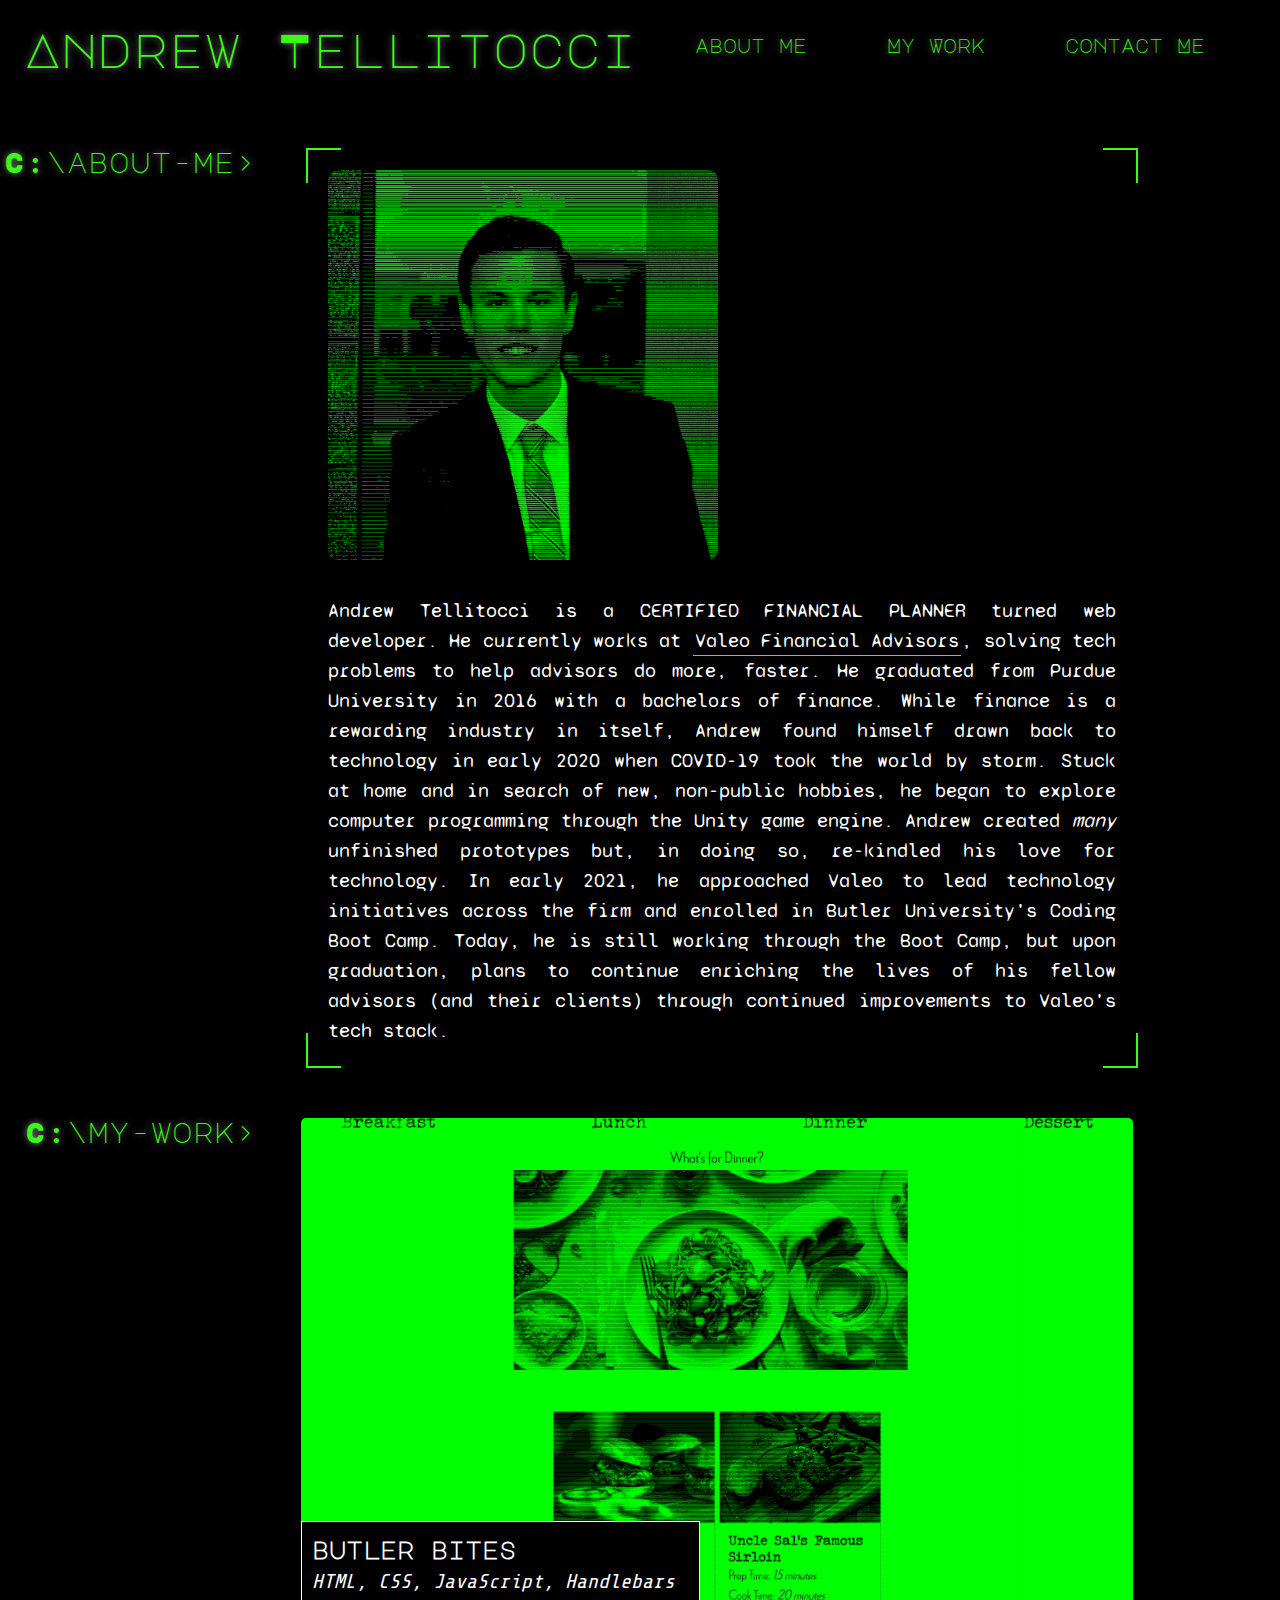
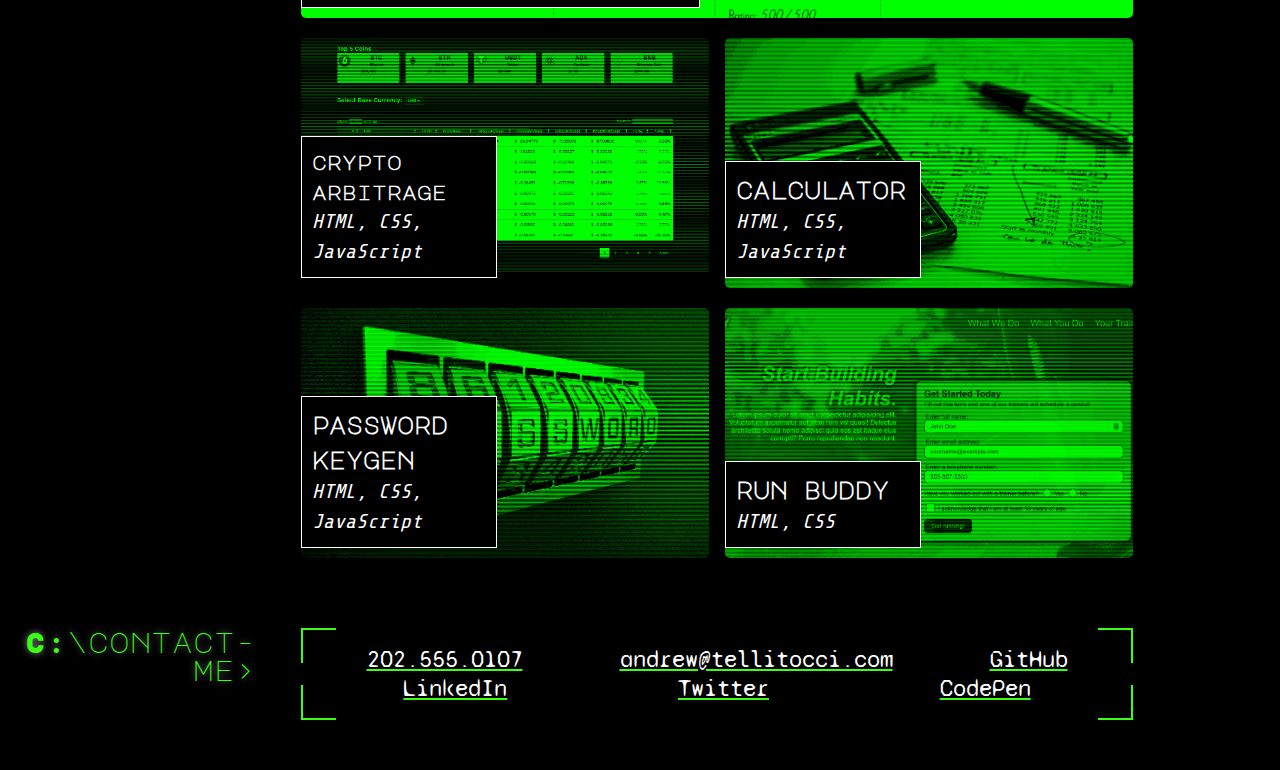
<file: index.html>
<!DOCTYPE html>
<html lang="en">
<head>
    <meta charset="UTF-8">
    <meta http-equiv="X-UA-Compatible" content="IE=edge">
    <meta name="viewport" content="width=device-width, initial-scale=1.0">
    <!-- Favicon Here -->
    <link rel="icon" type="image/png" href="./assets/images/AT-Favicon.png" />
    <title>Andrew Tellitocci – Web Dev Portfolio</title>

    <!-- External Style Sheet -->
    <link rel="stylesheet" href="./assets/css/style.css" />
</head>
<body>
    <header>
        <h1>
            <a href="index.html">Andrew Tellitocci</a>
        </h1>

        <!--Navigation-->
        <nav>
            <!--Start Unordered List-->
            <ul>
                <li>
                    <a href="#about-me">about me</a>
                </li>
                <li>
                    <a href="#my-work">My Work</a>
                </li>
                <li>
                    <a href="#contact-me">contact Me</a>
                </li>
            </ul>
        </nav>
    </header>
    <!-- Scroll back to top button -->
    <button onclick="topFunction()" id="toTopButton" title="Return to top button"><img src="./assets/images/arrow-circle-up-regular.svg"/></button>

    <!--About Me Section-->
    <section id="about-me" class="flex-row">
        <div class="primary-header">
            <h2>C:\about-me&#62;</h2>
        </div>

            <div class="about-content">
                <div class="border-corners-only">
                    <div class="border-content">
                        <div class="hero">
                            <img src="./assets/images/profile-picture.png" onmouseover="onImageHover(this);" onmouseout="onImageUnHover(this);" alt="Professional photo of Andrew Tellitocci." />
                        </div>
                        <p>
                            Andrew Tellitocci is a CERTIFIED FINANCIAL PLANNER turned web developer. He currently works at <a href="https://valeofinancial.com" target="_blank">Valeo Financial Advisors</a>, 
                            solving tech problems to help advisors do more, faster.
                            He graduated from Purdue University in 2016 with a bachelors of finance. While finance is a rewarding industry in itself, Andrew found himself drawn back to technology in early 2020
                            when COVID-19 took the world by storm. Stuck at home and in search of new, non-public hobbies, he began to explore computer programming through the Unity game engine. 
                            Andrew created <i>many</i> unfinished prototypes but, in doing so, re-kindled his love for technology.
                            In early 2021, he approached Valeo to lead technology initiatives across the firm and enrolled in Butler University's Coding Boot Camp. 
                            Today, he is still working through the Boot Camp, but upon graduation, plans to continue enriching
                            the lives of his fellow advisors (and their clients) through continued improvements to Valeo's tech stack.
                        </p>
                    </div>
                </div>
            </div>
    </section>

    <!--My Work Section-->
    <section id="my-work" class="flex-row">
        <div class="primary-header">
            <h2>C:\my-work&#62;</h2>
        </div>
        <div class="images-list">
            <a href="https://butler-bites.herokuapp.com/" target="_blank">
                <div class="flex-item">
                    <span class="span-bottom-left">
                        <h3>butler bites</h3>
                        <i>HTML, CSS, JavaScript, Handlebars</i>
                    </span>
                </div>
            </a>
            <a href="https://antellitocci.github.io/crypto-arbitrage/" target="_blank">
                <div class="flex-item">
                    <span class="span-bottom-left">
                        <h4>crypto arbitrage</h4>
                        <i>HTML, CSS, JavaScript</i>
                    </span>
                </div>
            </a>
            <a href="https://antellitocci.github.io/invoice-calculator/" target="_blank">
                <div class="flex-item">
                    <span class="span-bottom-left">
                        <h3>calculator</h3>
                        <i>HTML, CSS, JavaScript</i>
                    </span>
                </div>
            </a>
            <a href="https://antellitocci.github.io/password-generator/" target="_blank">
                <div class="flex-item">
                    <span class="span-bottom-left">
                        <h3>password keygen</h3>
                        <i>HTML, CSS, JavaScript</i>
                    </span>
                </div>
            </a>
            <a href="https://antellitocci.github.io/run-buddy/" target="_blank">
                <div class="flex-item">
                    <span class="span-bottom-left">
                        <h3>run buddy</h3>
                        <p><i>HTML, CSS</i></p>
                    </span>
                </div>
            </a>
        </div>

    </section>
        
    <!--Contact Me Section-->
    <section id="contact-me" class="flex-row">
        <div class="primary-header">
            <h2>C:\contact-me&#62;</h2>
        </div>
        <div class="contact-items">
            <div class="border-corners-only">
                <div class="border-content">
                    <ul class="flex-item">
                        <li>
                            <a id="phone" href="tel:202-555-0107">202.555.0107</a>
                        </li>
                        <li>
                            <a href="mailto:andrew@tellitocci.com">andrew@tellitocci.com</a>
                        </li>
                        <li>
                            <a href="https://www.github.com/antellitocci" target="_blank">GitHub</a>
                        </li>
                        <li>
                            <a href="https://www.linkedin.com/in/andrewtellitocci/" target="_blank">LinkedIn</a>
                        </li>
                        <li>
                            <a href="https://twitter.com/raddymaster" target="_blank">Twitter</a>
                        </li>
                        <li>
                            <a href="https://codepen.io/raddymaster" target="_blank">CodePen</a>
                        </li>
                     </ul>
                </div>
            </div>
        </div>
    </section>
    <!-- Reference Javascript -->
    <script src="./assets/javascript/javascript.js"></script>
</body>
</html>
</file>
<file: assets/css/style.css>
/* Import Google Fonts */
@import url("https://fonts.googleapis.com/css2?family=Major+Mono+Display&family=Syne+Mono&family=Share+Tech+Mono");

:root
{
    --primary-color: #000000;
    --secondary-color: #39ff14;
    --tertiary-color: #ffffff;
}

*
{
    margin: 0;
    padding: 0;
    box-sizing: border-box;
}

html:hover
{
    cursor: crosshair;
}

body
{
    font-family: 'Syne Mono', sans-serif;
    font-size: 20px;
    color: var(--tertiary-color);
    background-color: var(--primary-color);
    /*background-image: radial-gradient(rgba(0, 150, 0, 0.15), black 120%);*/
    background-size: cover;
    background-position: 70%;
    background-attachment: fixed;
}

header
{
    font-family: 'Major Mono Display', sans-serif;
    padding: 25px;
    display: flex;
    justify-content: space-between;
    flex-wrap: wrap;
    text-shadow: 0 0 7.5px rgba(256, 256, 256, 0.55);
}

header h1
{
    font-family: 'Major Mono Display', sans-serif;
    font-weight: normal;
    font-size: 48px;
}

header a
{
    text-decoration: none;
    color: var(--secondary-color);
}

header nav
{
    margin: 10px;
}

header nav ul
{
    display: flex;
    flex-wrap: wrap;
    justify-content: space-between;
    align-items: center;
    list-style: none;
}

header nav ul li a
{
    padding: 40px;
    font-size: 1.5vw;
}

header nav ul li a:hover
{
    color: var(--tertiary-color);
    text-shadow: none;
}

header nav ul li a:hover::before
{
    content: '>';
}
/* Return to top button styling start */
#toTopButton
{
    display: none;
    cursor: pointer;
    border: none;
    outline: none;
    width: 50px;
    height: 50px;
    z-index: 9999;
    position: fixed;
    bottom: 20px;
    right: 30px;
    background-color: rgba(0,0,0,0);
}

#toTopButton img
{
    height: 50px;
    width: 50px;
}
/* Return to top button styling end */

h2
{
    font-family: 'Major Mono Display', sans-serif;
    font-weight: 500;
    font-size: 28px;
    text-align: right;
    color: var(--secondary-color);
    text-shadow: 0 0 7.5px rgba(256, 256, 256, 0.55);
    display: inline-block;
    width: 100%;
}

h3
{
    font-family: 'Major Mono Display', sans-serif;
}

h4
{
    font-family: 'Major Mono Display', sans-serif;
}

/*About Section Styling Start */
.hero img
{
    height: auto;
    width: 400px;
    margin-bottom: 20px;
    padding: 5px;
    border-radius: 15px;
}

.about-content
{
    width: 65%;
    margin: auto 50px;
}

.about-content p
{
    text-align: justify;
    line-height: 1.5;
    padding: 5px;
}

.about-content a
{
    color: var(--tertiary-color);
    border-bottom: 1px solid var(--secondary-color);
    padding: 2px;
    text-decoration: none;
}

.about-content a:hover
{
    font-family: 'Share Tech Mono', sans-serif;
    background: white;
    color: var(--primary-color);
    font-weight: 900;
}
/*About Section Styling End */

/*Projects Section Styling*/
.images-list
{
    width: 65%;
    display: flex;
    flex-wrap: wrap;
    margin: auto 45px;
    align-content: flex-start;
    justify-content: space-between;
}

.images-list a
{
    display: flex;
    width: 49%;
    text-decoration: none;
    color: var(--tertiary-color);
    background-size: cover;
    background-position: center;
    min-height: 250px;
    margin-bottom: 20px;
    border-radius: 5px;
}

/*Adjust first image of project list to be larger than rest*/
.images-list a:first-of-type
{
    height: 500px;
    width: 100%;
}

/*Set images for project links*/
.images-list a:nth-child(1)
{
    background-image: url('../images/bb-main-green.png');
}

.images-list a:nth-child(2)
{
    background-image: url('../images/ca-main-screenshot-green.png');
}

.images-list a:nth-child(3)
{
    background-image: url('../images/calculator-pic-green.jpg');
}

.images-list a:nth-child(4)
{
    background-image: url('../images/password-pic-green.jpg');
}

.images-list a:nth-child(5)
{
    background-image: url('../images/run-buddy-screenshot-green.png');
}

/* Change project link images on Hover*/
.images-list a:nth-child(1):hover
{
   background-image: url('../images/butler-bites-category.png');
   opacity: .75;
}

.images-list a:nth-child(2):hover
{
   background-image: url('../images/ca-main-screenshot.png');
   opacity: .75;
}

.images-list a:nth-child(3):hover
{
   background-image: url('../images/calculator-pic.jpg');
   opacity: .75;
}

.images-list a:nth-child(4):hover
{
   background-image: url('../images/password-pic.jpg');
   opacity: .75;
}

.images-list a:nth-child(5):hover
{
   background-image: url('../images/run-buddy-screenshot.png');
   opacity: .75;
}

.span-bottom-left
{
    margin-top: auto;
    margin-bottom: 10px;
    width: 48%;
    background-color: var(--primary-color);
    padding: 10px 10px;
    text-align: left;
    font-family: 'Share Tech Mono', sans-serif;
    line-height: 1.5;
    border: 1px solid var(--tertiary-color);
}

/*Projects Section Styling End */

/*Contact Me Section Styling*/
.contact-me
{
    display: flex;
    width: 100%;
}

.contact-items
{
    width: 65%;
    margin: auto 45px;
}

.contact-items ul
{
    display: flex;
    flex-wrap: wrap;
    justify-content: space-around;
    list-style: none;
    width: 100%;
}

.contact-items ul li a
{
    padding: 25px 30px;
    font-size: 24px;
    color: var(--tertiary-color);
    text-decoration: underline var(--secondary-color);
}

.contact-items ul li a:hover
{
    font-family: 'Share Tech Mono', sans-serif;
    background: white;
    text-decoration: none;
    color: var(--primary-color);
    padding: 5px 30px;
    font-weight: 900;
}

/* Utility Styles */
.flex-row
{
    display: flex;
    width: 100%;
    margin: 50px auto;
}
.flex-item
{
    width: 100%;
    display: flex;
}

.primary-header
{
    width: 20%;
}
/*Create border on only four corners*/
/*Link to source: https://codepad.co/snippet/only-corner-border-for-an-element*/
.border-corners-only {
    border: 2px solid var(--secondary-color);
    display: flex;
    margin: auto auto;
    padding: 15px;
    position: relative;
    width: auto;
}

.border-content
{
    display: flex;
    flex-wrap: wrap;
    margin: 0;
    padding: 0;
    z-index: 5;
}

.border-corners-only::before, .border-corners-only::after 
{
  content: '';
  position: absolute;
  background: rgba(0,0,0,1);
}

.border-corners-only::before 
{
  width: calc(100% + 50px + 4px - 120px);
  height: calc(100% + 4px);
  top: -2px;
  left: 50%;
  transform: translateX(-50%);
  z-index: 1;
}

.border-corners-only::after 
{
  height: calc(100% + 50px + 4px - 120px);
  width: calc(100% + 4px);
  left: -2px;
  top: 50%;
  transform: translateY(-50%);
  z-index: 1;
}

/*Media Query for small screens*/
@media screen and (max-width: 980px)
{
    header
    {
        padding-bottom: 0;
        justify-content: center;
        position: relative;
    }

    header h1
    {
        width: 100%;
        text-align: center;
    }

    header nav ul
    {
        width: 100%;
        justify-content: center;
    }

    header nav ul li a
    {
        font-size: 1.5em;
        padding: 0px 25px;
        color: var(--tertiary-color);
    }

    #toTopButton
    {
        width: 50px;
        height: 50px;
        bottom: 20px;
        left: 25px;
    }

    #toTopButton img
    {
        height: 50px;
        width: 50px;
    }

    .border-content, .border-corners-only
    {
        width: 100%;
    }
    /*about section style edits*/
    .about-content, .images-list, .contact-items
    {
        width: 70%;
        padding: 5px;
        flex-direction: column;
    }
    .about-content p
    {
        text-align: left;
        font-size: 1.25em;
    }
    .hero img
    {
        height: auto;
        width: 100%;
    }

    /* work section style edits*/
    .images-list a
    {
        width: 100%;
    }

    /* contact section style edits */
    .contact-items ul
    {
        justify-content: flex-start;
        align-items: flex-start;
    }

    .contact-items ul li a
    {
        font-size: 2.5vw;
        padding: 25px 20px;
    }

    /*Utility style edits */
    .flex-item span
    {
        width: 60%;
        font-size: 1em;
    }

    .primary-header
    {
        width: 30%
    }

    .primary-header h2
    {
        text-align: right;
        font-size: 1.5em;
    }

    /*corner only border style edits*/
    .border-corners-only::before 
    {
        width: calc(100% + 50px + 4px - 120px);
        height: calc(100% + 10px);
        top: -4px;
    }

    .border-corners-only::after 
    {
        height: calc(100% + 50px + 5px - 125px);
        width: calc(100% + 10px);
        left: -5px;
    }

}

/*Media Query for tablets and smaller */
@media screen and (max-width: 768px)
{
    header ul li a
    {
        color: var(--tertiary-color);
    }

    .about-content p
    {
        font-size: 1em;
    }

    .images-list a
    {
        height: 350px;
    }

    .contact-items ul li a
    {
        font-size: 1em;
        padding: 25px 20px;
    }

    .flex-row
    {
        flex-direction: column;
        align-items: flex-start;
        width: 90%;
        margin-left: 100px;
    }

    .flex-item span
    {
        width: 70%;
        font-size: 1.25em;
    }

    .border-content, .border-corners-only
    {
        font-size: 1.1em;
        padding: 3px;
    }

    .primary-header h2
    {
        display: flex;
        align-items: flex-start;
        justify-content: flex-start;
        margin-bottom: 25px;
        font-size: 3.5vw;
        width: 150%;
    }
}

/*Media Query for mobile phones and smaller */
@media screen and (max-width: 575px)
{
    body
    {
        width: 80vw;
    }

    header
    {
        margin: 5px auto;
        width: 125%;
    }

    header h1
    {
        font-size: 1.75em;
    }

    header nav ul li a
    {
        font-size: 1em;
        padding: 0px 25px;
        color: var(--tertiary-color);
    }

    #toTopButton
    {
        width: 35px;
        height: 35px;
        bottom: 20px;
        left: 20px;
    }

    #toTopButton img
    {
        height: 35px;
        width: 35px;
    }

    .about-content, .images-list, .contact-items
    {
        width: 100%;
    }

    .about-content p
    {
        font-size: 0.75em;
    }

    .contact-items ul li a
    {
        font-size: 0.75em;
        padding: 10px;
    }

    .flex-row
    {
        width: 100%;
        margin-left: 25px;
    }

    .flex-item span
    {
        width: 75%;
        font-size: 0.75em;
    }

    .primary-header
    {
        width: 110%;
    }

    .primary-header h2
    {
        font-size: 1.2em;
        width: 100%;
        text-align: left;
    }
}
</file>
